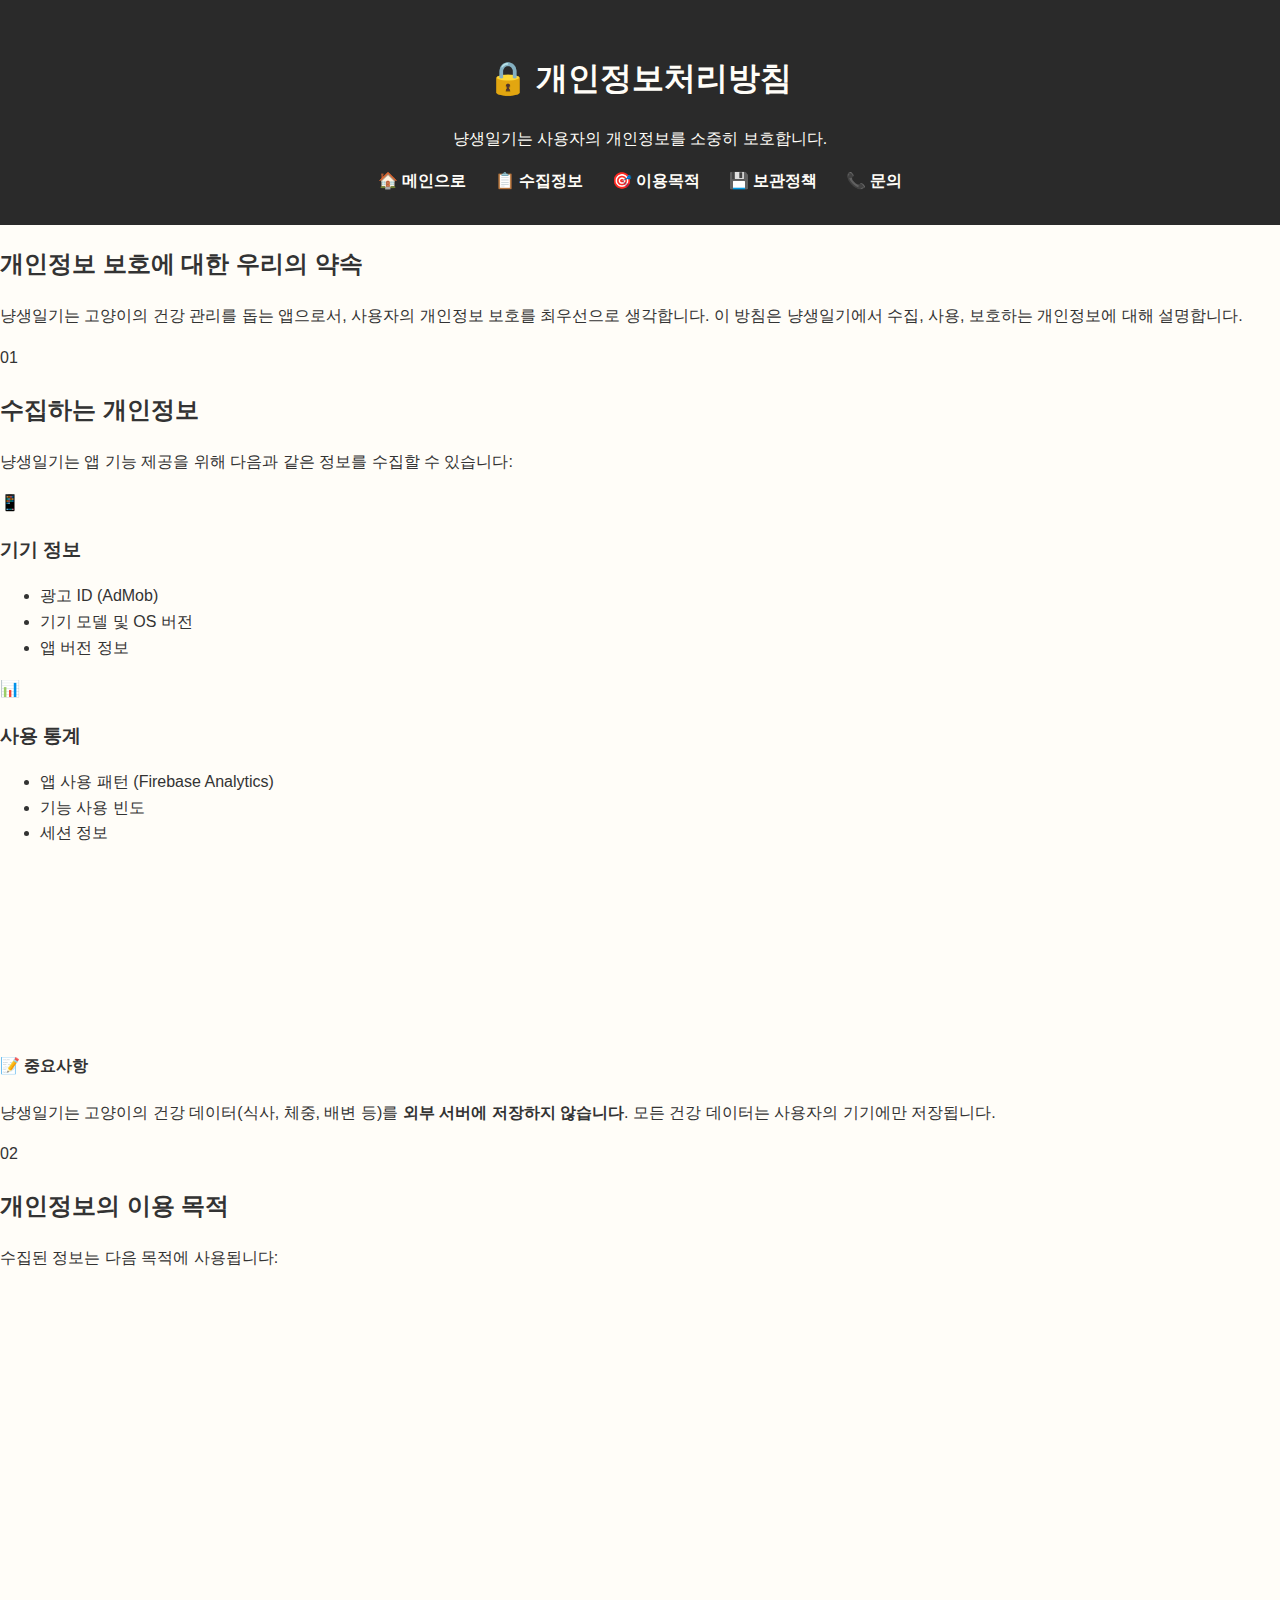
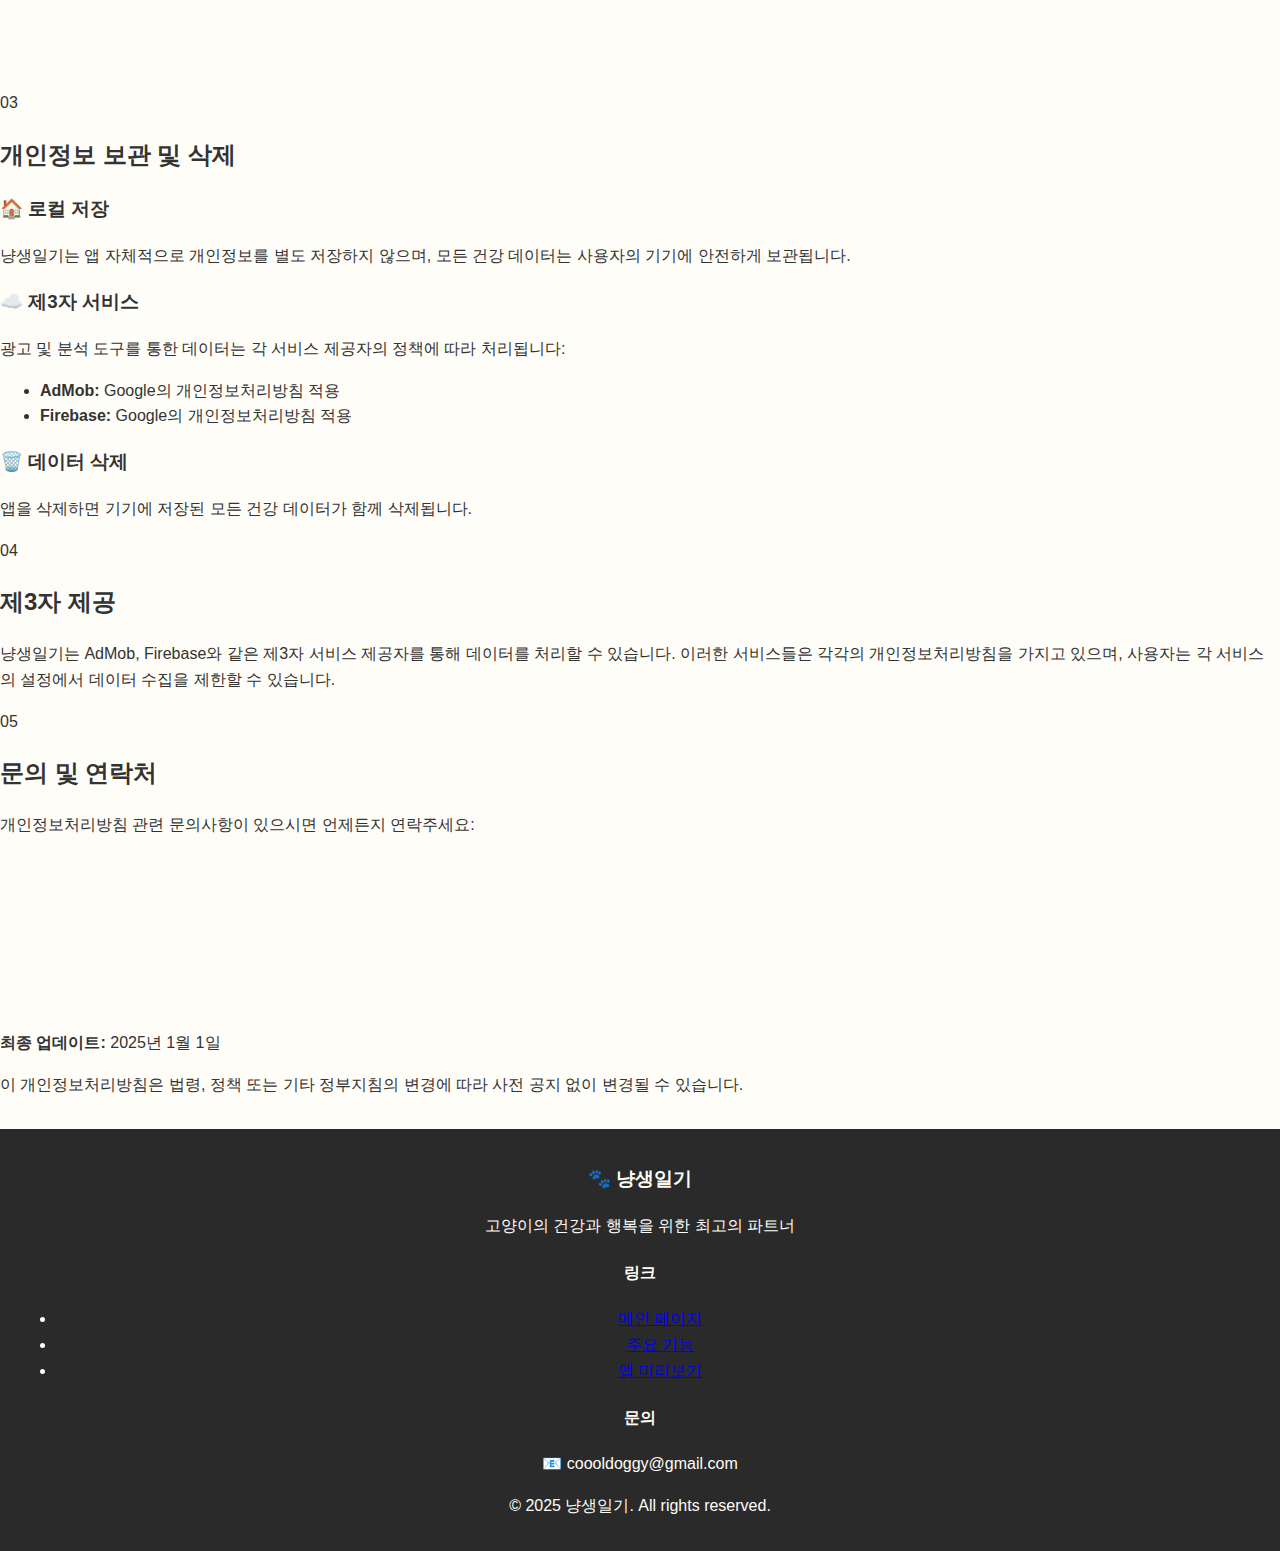
<file: privacy.html>
<!DOCTYPE html>
<html lang="ko">
<head>
  <meta charset="UTF-8">
  <meta name="viewport" content="width=device-width, initial-scale=1.0">
  <title>개인정보처리방침 - 냥생일기</title>
  <meta name="description" content="냥생일기 앱의 개인정보처리방침입니다. 사용자의 개인정보 보호에 대한 정책을 확인하세요.">
  <link rel="stylesheet" href="style.css">
  <link rel="icon" href="data:image/svg+xml,<svg xmlns=%22http://www.w3.org/2000/svg%22 viewBox=%220 0 100 100%22><text y=%22.9em%22 font-size=%2290%22>🐾</text></svg>">
</head>
<body>
  <header>
    <div class="header-content">
      <h1>🔒 개인정보처리방침</h1>
      <p>냥생일기는 사용자의 개인정보를 소중히 보호합니다.</p>
      <nav class="privacy-nav">
        <a href="index.html">🏠 메인으로</a>
        <a href="#collection">📋 수집정보</a>
        <a href="#usage">🎯 이용목적</a>
        <a href="#storage">💾 보관정책</a>
        <a href="#contact">📞 문의</a>
      </nav>
    </div>
  </header>

  <main>
    <div class="privacy-intro">
      <h2>개인정보 보호에 대한 우리의 약속</h2>
      <p>냥생일기는 고양이의 건강 관리를 돕는 앱으로서, 사용자의 개인정보 보호를 최우선으로 생각합니다. 이 방침은 냥생일기에서 수집, 사용, 보호하는 개인정보에 대해 설명합니다.</p>
    </div>

    <section id="collection">
      <div class="section-header">
        <span class="section-number">01</span>
        <h2>수집하는 개인정보</h2>
      </div>
      <div class="section-content">
        <p>냥생일기는 앱 기능 제공을 위해 다음과 같은 정보를 수집할 수 있습니다:</p>
        <div class="info-grid">
          <div class="info-card">
            <div class="info-icon">📱</div>
            <h3>기기 정보</h3>
            <ul>
              <li>광고 ID (AdMob)</li>
              <li>기기 모델 및 OS 버전</li>
              <li>앱 버전 정보</li>
            </ul>
          </div>
          <div class="info-card">
            <div class="info-icon">📊</div>
            <h3>사용 통계</h3>
            <ul>
              <li>앱 사용 패턴 (Firebase Analytics)</li>
              <li>기능 사용 빈도</li>
              <li>세션 정보</li>
            </ul>
          </div>
          <div class="info-card">
            <div class="info-icon">🐛</div>
            <h3>오류 정보</h3>
            <ul>
              <li>앱 충돌 로그 (Firebase Crashlytics)</li>
              <li>오류 발생 시점</li>
              <li>디버깅 정보</li>
            </ul>
          </div>
        </div>
        <div class="important-note">
          <h4>📝 중요사항</h4>
          <p>냥생일기는 고양이의 건강 데이터(식사, 체중, 배변 등)를 <strong>외부 서버에 저장하지 않습니다</strong>. 모든 건강 데이터는 사용자의 기기에만 저장됩니다.</p>
        </div>
      </div>
    </section>

    <section id="usage">
      <div class="section-header">
        <span class="section-number">02</span>
        <h2>개인정보의 이용 목적</h2>
      </div>
      <div class="section-content">
        <p>수집된 정보는 다음 목적에 사용됩니다:</p>
        <div class="usage-grid">
          <div class="usage-item">
            <div class="usage-icon">🚀</div>
            <div class="usage-text">
              <h3>서비스 개선</h3>
              <p>앱 서비스 개선 및 사용자 경험 향상을 위한 분석</p>
            </div>
          </div>
          <div class="usage-item">
            <div class="usage-icon">🎯</div>
            <div class="usage-text">
              <h3>맞춤형 광고</h3>
              <p>사용자에게 적합한 광고 제공 (선택적)</p>
            </div>
          </div>
          <div class="usage-item">
            <div class="usage-icon">🔧</div>
            <div class="usage-text">
              <h3>안정성 개선</h3>
              <p>버그 수정 및 앱 안정성 향상</p>
            </div>
          </div>
        </div>
      </div>
    </section>

    <section id="storage">
      <div class="section-header">
        <span class="section-number">03</span>
        <h2>개인정보 보관 및 삭제</h2>
      </div>
      <div class="section-content">
        <div class="storage-info">
          <h3>🏠 로컬 저장</h3>
          <p>냥생일기는 앱 자체적으로 개인정보를 별도 저장하지 않으며, 모든 건강 데이터는 사용자의 기기에 안전하게 보관됩니다.</p>
          
          <h3>☁️ 제3자 서비스</h3>
          <p>광고 및 분석 도구를 통한 데이터는 각 서비스 제공자의 정책에 따라 처리됩니다:</p>
          <ul>
            <li><strong>AdMob:</strong> Google의 개인정보처리방침 적용</li>
            <li><strong>Firebase:</strong> Google의 개인정보처리방침 적용</li>
          </ul>
          
          <h3>🗑️ 데이터 삭제</h3>
          <p>앱을 삭제하면 기기에 저장된 모든 건강 데이터가 함께 삭제됩니다.</p>
        </div>
      </div>
    </section>

    <section>
      <div class="section-header">
        <span class="section-number">04</span>
        <h2>제3자 제공</h2>
      </div>
      <div class="section-content">
        <p>냥생일기는 AdMob, Firebase와 같은 제3자 서비스 제공자를 통해 데이터를 처리할 수 있습니다. 이러한 서비스들은 각각의 개인정보처리방침을 가지고 있으며, 사용자는 각 서비스의 설정에서 데이터 수집을 제한할 수 있습니다.</p>
      </div>
    </section>

    <section id="contact">
      <div class="section-header">
        <span class="section-number">05</span>
        <h2>문의 및 연락처</h2>
      </div>
      <div class="section-content">
        <div class="contact-info">
          <p>개인정보처리방침 관련 문의사항이 있으시면 언제든지 연락주세요:</p>
          <div class="contact-card">
            <div class="contact-icon">📧</div>
            <div class="contact-details">
              <h3>이메일 문의</h3>
              <p><a href="mailto:coooldoggy@gmail.com">coooldoggy@gmail.com</a></p>
              <small>평일 09:00 - 18:00 (토요일, 일요일, 공휴일 제외)</small>
            </div>
          </div>
        </div>
      </div>
    </section>

    <div class="policy-footer">
      <p><strong>최종 업데이트:</strong> 2025년 1월 1일</p>
      <p>이 개인정보처리방침은 법령, 정책 또는 기타 정부지침의 변경에 따라 사전 공지 없이 변경될 수 있습니다.</p>
    </div>
  </main>

  <footer>
    <div class="footer-content">
      <div class="footer-section">
        <h3>🐾 냥생일기</h3>
        <p>고양이의 건강과 행복을 위한 최고의 파트너</p>
      </div>
      <div class="footer-section">
        <h4>링크</h4>
        <ul>
          <li><a href="index.html">메인 페이지</a></li>
          <li><a href="index.html#features">주요 기능</a></li>
          <li><a href="index.html#screenshots">앱 미리보기</a></li>
        </ul>
      </div>
      <div class="footer-section">
        <h4>문의</h4>
        <p>📧 coooldoggy@gmail.com</p>
      </div>
    </div>
    <div class="footer-bottom">
      <p>© 2025 냥생일기. All rights reserved.</p>
    </div>
  </footer>

  <script>
    // Smooth scrolling for navigation links
    document.querySelectorAll('a[href^="#"]').forEach(anchor => {
      anchor.addEventListener('click', function (e) {
        e.preventDefault();
        const target = document.querySelector(this.getAttribute('href'));
        if (target) {
          target.scrollIntoView({
            behavior: 'smooth',
            block: 'start'
          });
        }
      });
    });

    // Add scroll animation
    const observerOptions = {
      threshold: 0.1,
      rootMargin: '0px 0px -50px 0px'
    };

    const observer = new IntersectionObserver((entries) => {
      entries.forEach(entry => {
        if (entry.isIntersecting) {
          entry.target.style.opacity = '1';
          entry.target.style.transform = 'translateY(0)';
        }
      });
    }, observerOptions);

    // Observe elements for animation
    document.querySelectorAll('.info-card, .usage-item, .contact-card').forEach(el => {
      el.style.opacity = '0';
      el.style.transform = 'translateY(30px)';
      el.style.transition = 'opacity 0.6s ease, transform 0.6s ease';
      observer.observe(el);
    });
  </script>
</body>
</html>
</file>
<file: style.css>
body {
  font-family: 'Noto Sans KR', sans-serif;
  margin: 0;
  padding: 0;
  line-height: 1.6;
  background: #FFFDF8;
  color: #333333;
}

header {
  background: #2A2A2A;
  color: #FFFDF8;
  padding: 2rem;
  text-align: center;
}

nav a {
  margin: 0 12px;
  color: #FFFDF8;
  text-decoration: none;
  font-weight: bold;
}

#hero {
  text-align: center;
  padding: 3rem 1rem;
  background: #F4A261;
  color: #2A2A2A;
  border-radius: 0 0 30px 30px;
}

.download-buttons .btn {
  display: inline-block;
  margin: 10px;
  padding: 12px 24px;
  background: #2A2A2A;
  color: #FFFDF8;
  border-radius: 8px;
  text-decoration: none;
  font-weight: bold;
  transition: 0.2s;
}

.download-buttons .btn:hover {
  background: #333;
}

#features, #about, #screenshots {
  padding: 3rem 1.5rem;
  max-width: 900px;
  margin: auto;
}

#features ul {
  list-style: none;
  padding: 0;
}

#features li {
  background: #FFF;
  margin: 12px 0;
  padding: 12px 16px;
  border-radius: 10px;
  box-shadow: 0 2px 6px rgba(0,0,0,0.08);
}

.gallery {
  display: flex;
  justify-content: center;
  gap: 15px;
  flex-wrap: wrap;
}

.gallery img {
  width: 28%;
  border-radius: 12px;
  box-shadow: 0 4px 10px rgba(0,0,0,0.1);
}

footer {
  background: #2A2A2A;
  color: #FFFDF8;
  text-align: center;
  padding: 1rem;
  margin-top: 2rem;
}
</file>
